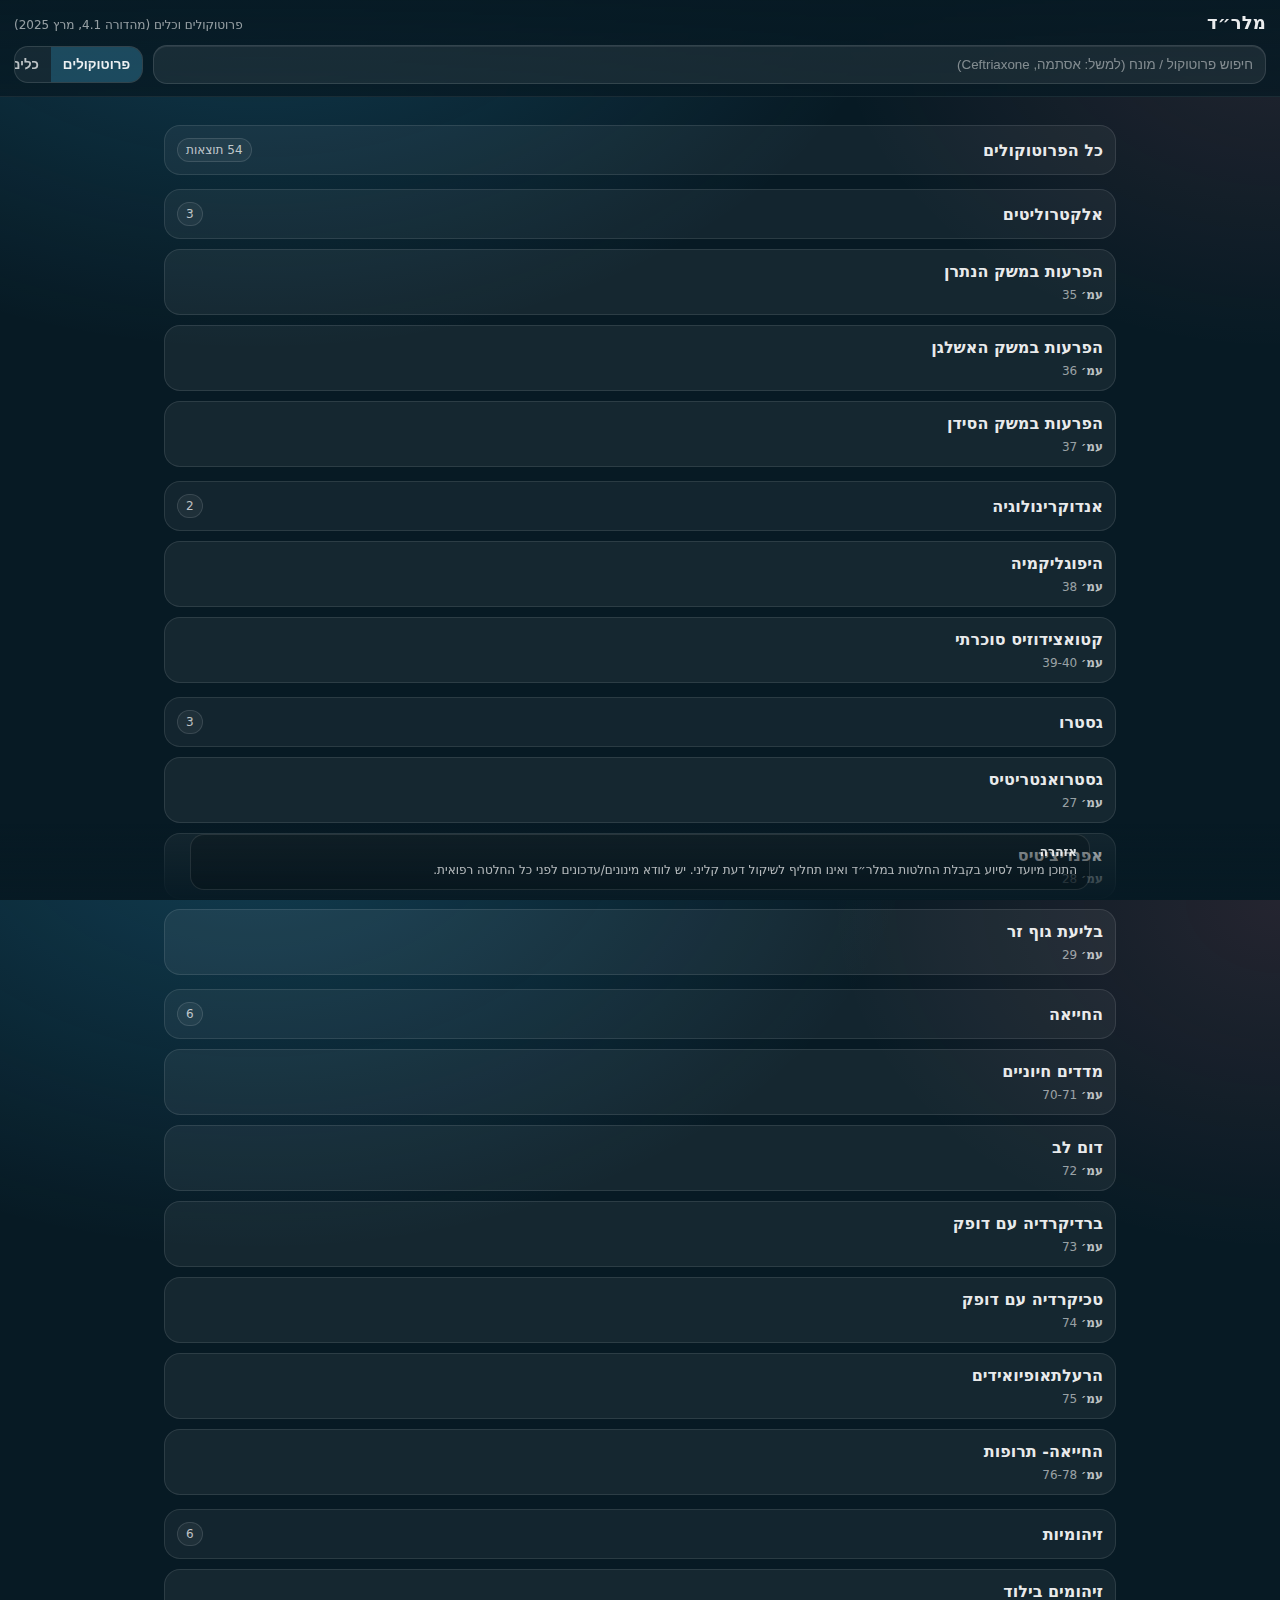
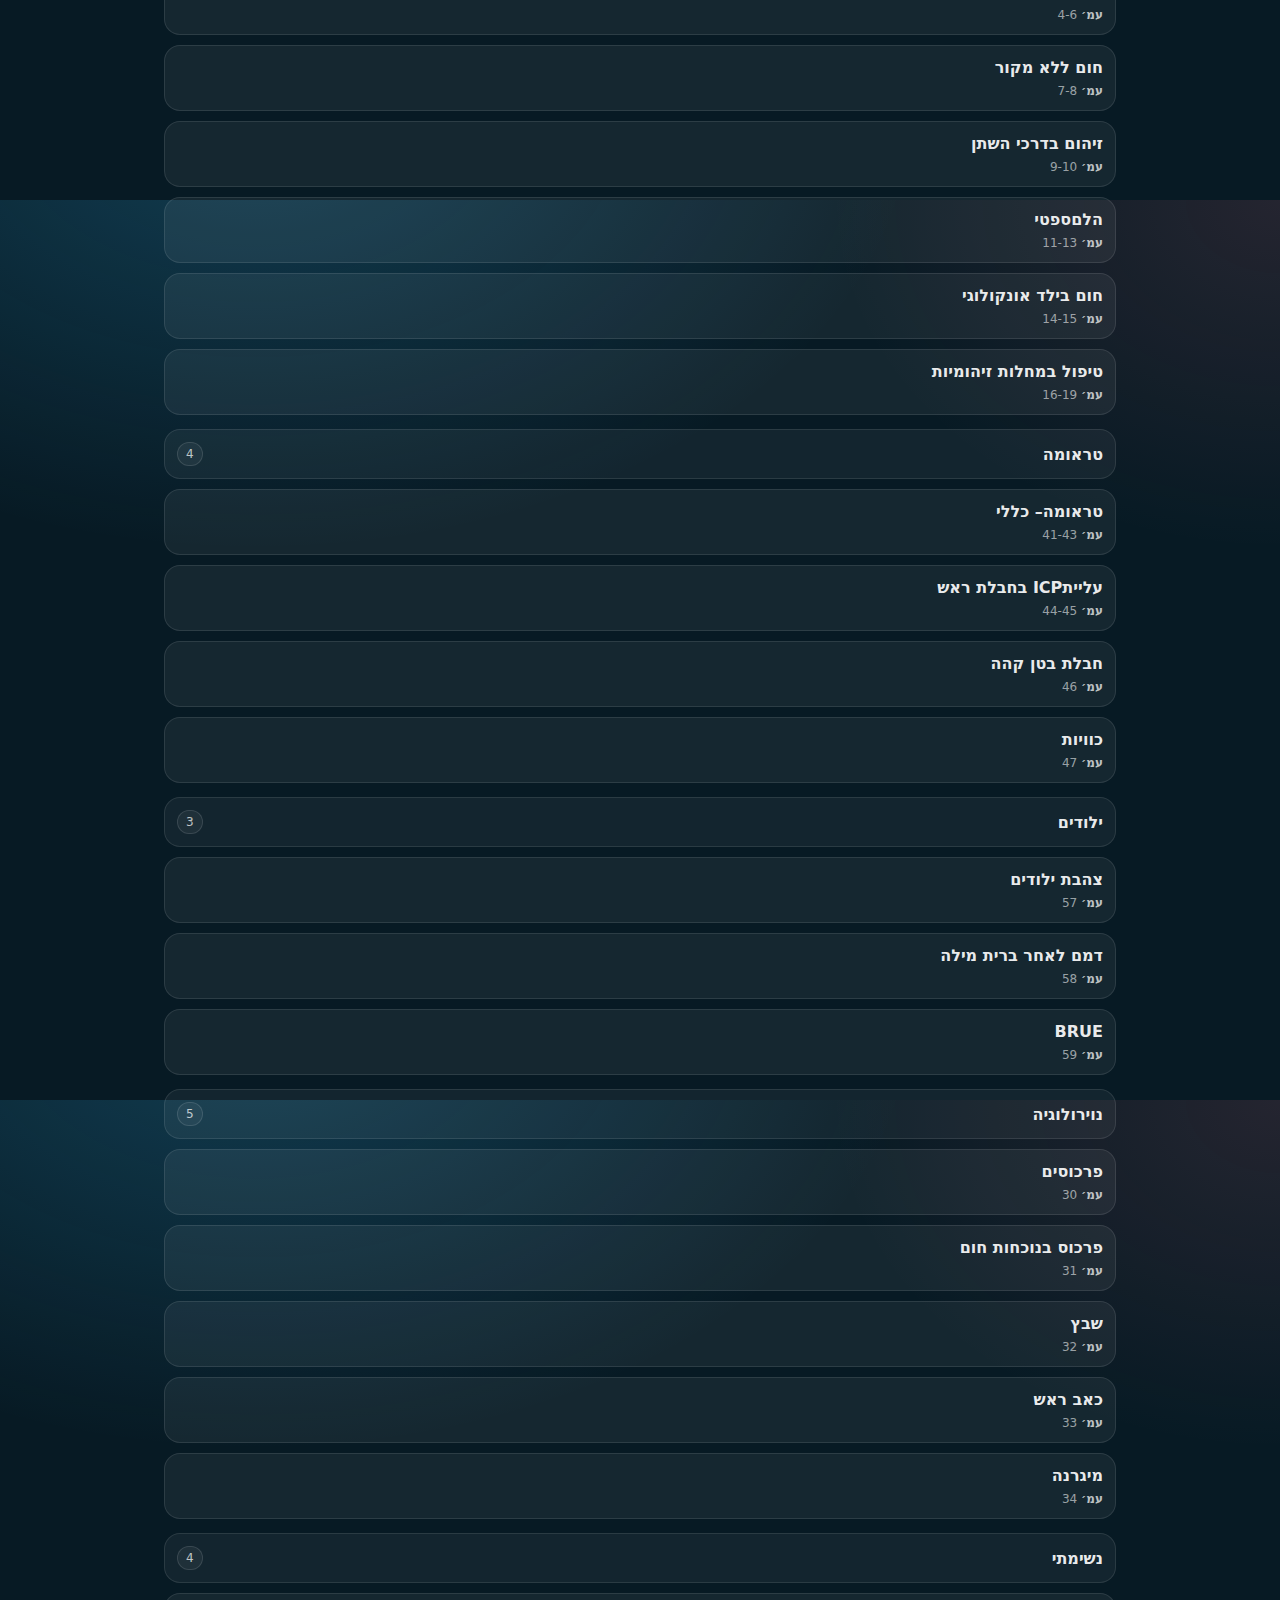
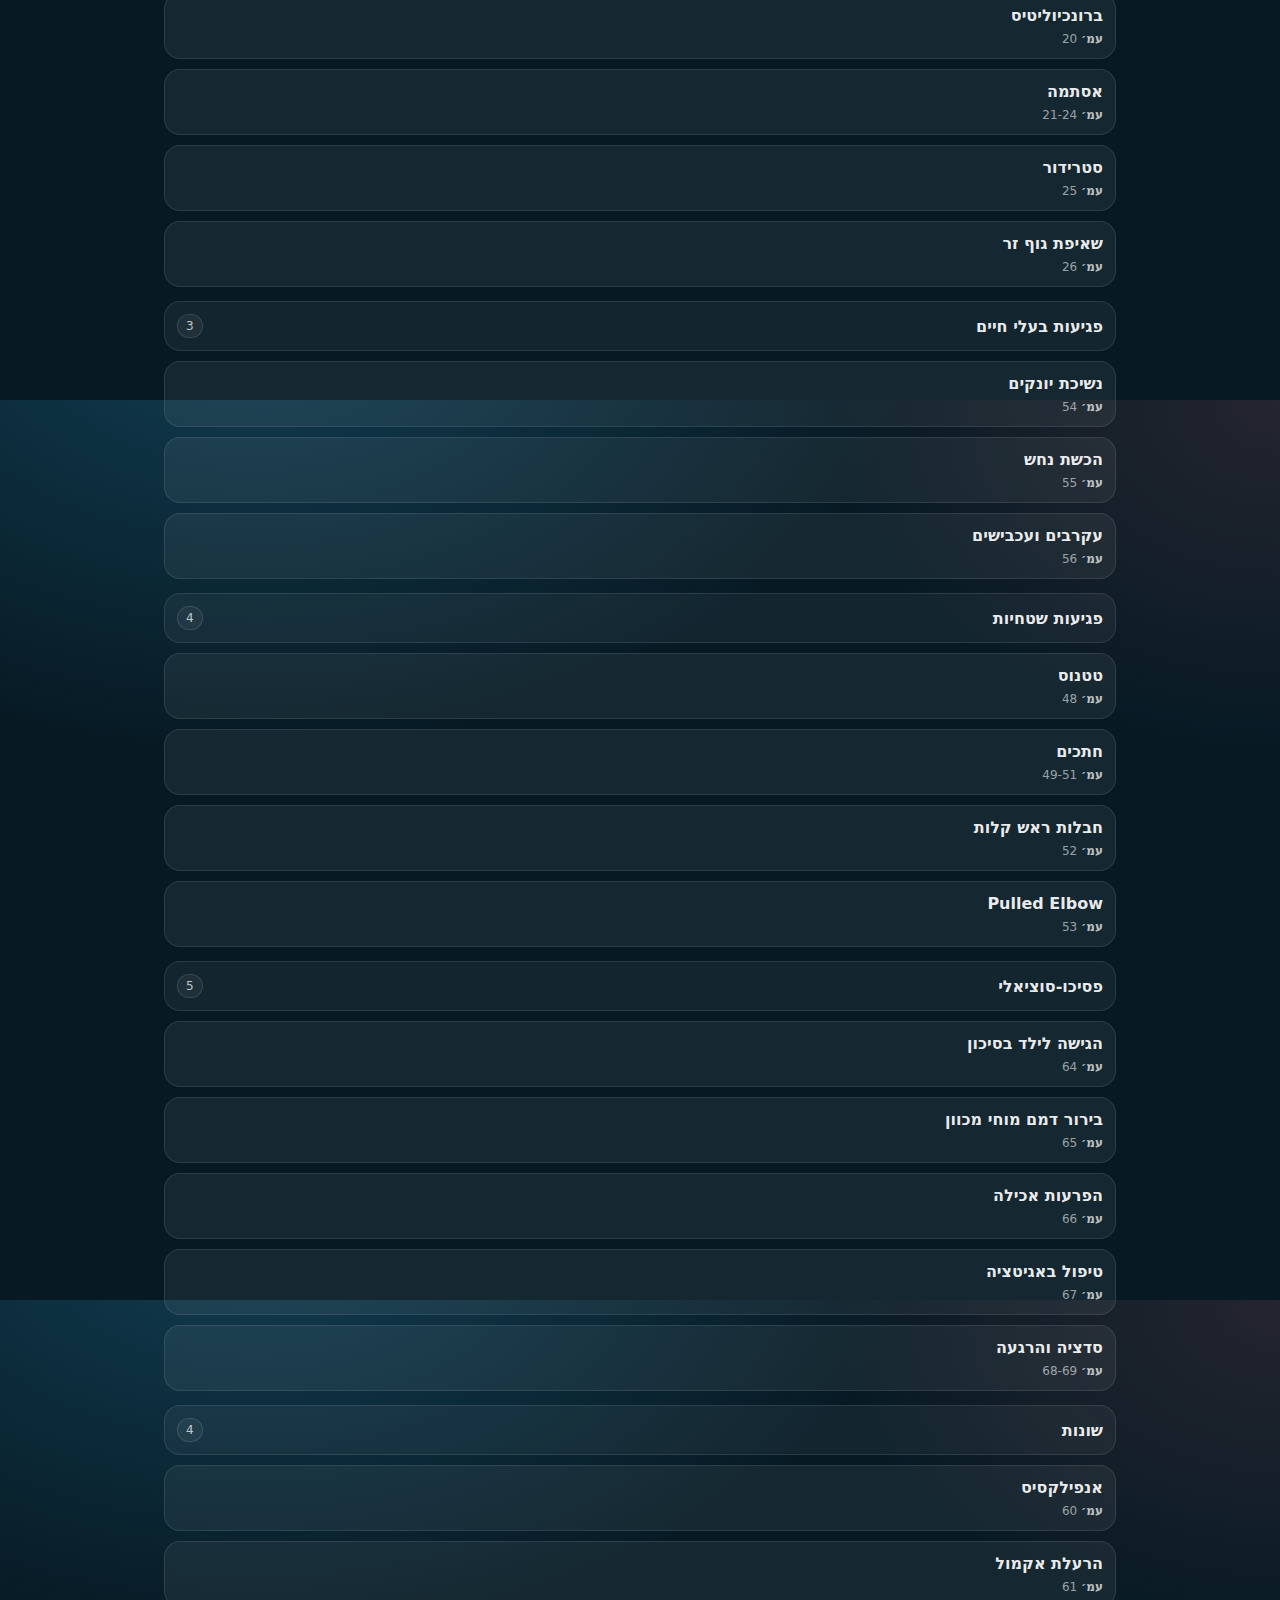
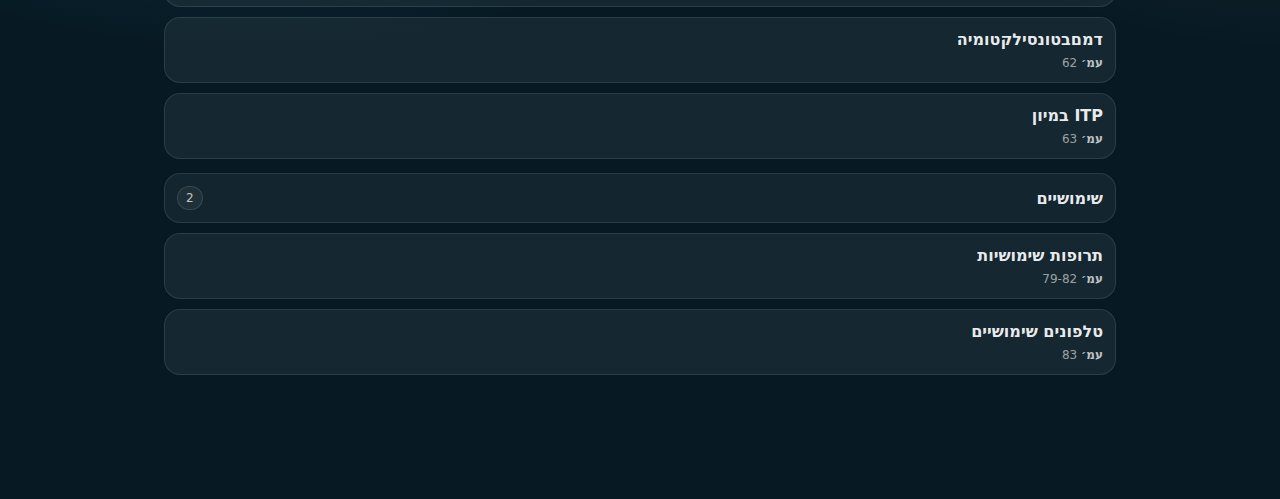
<file: index.html>
<!doctype html>
<html lang="he" dir="rtl">
  <head>
    <meta charset="utf-8" />
    <meta name="viewport" content="width=device-width, initial-scale=1, viewport-fit=cover" />
    <meta name="theme-color" content="#0b2a3a" />
    <title>מלר״ד – פרוטוקולים וכלים</title>
    <link rel="manifest" href="./manifest.webmanifest" />
    <link rel="icon" href="./icon.svg" type="image/svg+xml" />
    <link rel="stylesheet" href="./styles.css" />
  </head>
  <body>
    <header class="topbar">
      <div class="topbar__title">
        <div class="topbar__brand">מלר״ד</div>
        <div class="topbar__subtitle">פרוטוקולים וכלים (מהדורה 4.1, מרץ 2025)</div>
      </div>

      <div class="topbar__controls">
        <input id="search" class="input" type="search" placeholder="חיפוש פרוטוקול / מונח (למשל: אסתמה, Ceftriaxone)" autocomplete="off" />
        <div class="segmented" role="tablist" aria-label="תצוגה">
          <button id="tab-protocols" class="segmented__btn is-active" role="tab" aria-selected="true" data-tab="protocols">פרוטוקולים</button>
          <button id="tab-tools" class="segmented__btn" role="tab" aria-selected="false" data-tab="tools">כלים</button>
        </div>
      </div>
    </header>

    <main id="app" class="app" aria-live="polite"></main>

    <footer class="footer">
      <div class="footer__card">
        <div class="footer__headline">אזהרה</div>
        <div class="footer__text">
          התוכן מיועד לסיוע בקבלת החלטות במלר״ד ואינו תחליף לשיקול דעת קליני. יש לוודא מינונים/עדכונים לפני כל החלטה רפואית.
        </div>
      </div>
    </footer>

    <script type="module" src="./app.js"></script>
  </body>
</html>
</file>
<file: styles.css>
:root{
  --bg: #071a24;
  --panel: #0b2a3a;
  --card: rgba(255,255,255,.06);
  --card2: rgba(255,255,255,.09);
  --text: rgba(255,255,255,.92);
  --muted: rgba(255,255,255,.72);
  --muted2: rgba(255,255,255,.58);
  --stroke: rgba(255,255,255,.14);
  --accent: #38bdf8;
  --danger: #fb7185;
  --shadow: 0 10px 30px rgba(0,0,0,.35);
  --radius: 16px;
}

*{ box-sizing: border-box; }
html,body{ height:100%; }
body{
  margin:0;
  font-family: ui-sans-serif, system-ui, -apple-system, "SF Pro Text", "Heebo", "Rubik", Arial, sans-serif;
  color: var(--text);
  background: radial-gradient(1200px 800px at 20% -10%, rgba(56,189,248,.22), transparent 55%),
              radial-gradient(900px 700px at 100% 0%, rgba(251,113,133,.12), transparent 50%),
              var(--bg);
}

.topbar{
  position: sticky;
  top: 0;
  z-index: 10;
  padding: calc(12px + env(safe-area-inset-top)) 14px 12px;
  background: linear-gradient(180deg, rgba(7,26,36,.96), rgba(7,26,36,.82));
  backdrop-filter: blur(14px);
  border-bottom: 1px solid rgba(255,255,255,.08);
}

.topbar__title{
  display:flex;
  align-items: baseline;
  justify-content: space-between;
  gap: 10px;
  margin-bottom: 10px;
}
.topbar__brand{
  font-weight: 800;
  letter-spacing: .2px;
  font-size: 18px;
}
.topbar__subtitle{
  font-size: 12px;
  color: var(--muted2);
  white-space: nowrap;
}

.topbar__controls{
  display:flex;
  flex-direction: column;
  gap: 10px;
}

.input{
  width:100%;
  border-radius: 14px;
  border: 1px solid rgba(255,255,255,.12);
  padding: 11px 12px;
  background: rgba(255,255,255,.07);
  color: var(--text);
  outline: none;
  box-shadow: inset 0 1px 0 rgba(255,255,255,.08);
}
.input::placeholder{ color: rgba(255,255,255,.46); }
.input:focus{
  border-color: rgba(56,189,248,.55);
  box-shadow: 0 0 0 3px rgba(56,189,248,.18);
}

.segmented{
  display:flex;
  background: rgba(255,255,255,.06);
  border: 1px solid rgba(255,255,255,.12);
  border-radius: 14px;
  overflow: hidden;
}
.segmented__btn{
  flex:1;
  cursor:pointer;
  border:0;
  padding: 10px 12px;
  background: transparent;
  color: var(--muted);
  font-weight: 700;
}
.segmented__btn.is-active{
  background: rgba(56,189,248,.22);
  color: var(--text);
}

.app{
  padding: 14px 14px 110px;
}

.card{
  background: rgba(255,255,255,.06);
  border: 1px solid rgba(255,255,255,.11);
  border-radius: var(--radius);
  box-shadow: var(--shadow);
}

.section{
  margin: 14px 0;
}
.section__header{
  display:flex;
  align-items:center;
  justify-content: space-between;
  gap: 12px;
  padding: 12px 12px;
  background: rgba(255,255,255,.05);
  border: 1px solid rgba(255,255,255,.10);
  border-radius: var(--radius);
}
.section__title{
  font-weight: 800;
}
.pill{
  font-size: 12px;
  color: var(--muted);
  border: 1px solid rgba(255,255,255,.12);
  padding: 4px 8px;
  border-radius: 999px;
  background: rgba(255,255,255,.05);
}

.list{
  margin-top: 10px;
  display:flex;
  flex-direction: column;
  gap: 10px;
}

.item{
  display:flex;
  flex-direction: column;
  gap: 6px;
  padding: 12px;
  background: rgba(255,255,255,.06);
  border: 1px solid rgba(255,255,255,.10);
  border-radius: var(--radius);
  cursor: pointer;
}
.item:active{ transform: translateY(1px); }
.item__title{
  font-weight: 800;
  line-height: 1.25;
}
.item__meta{
  display:flex;
  gap: 8px;
  align-items:center;
  flex-wrap: wrap;
  color: var(--muted2);
  font-size: 12px;
}
.item__meta b{ color: var(--muted); }

.toolbar{
  display:flex;
  gap: 10px;
  flex-wrap: wrap;
}
.btn{
  cursor:pointer;
  border: 1px solid rgba(255,255,255,.14);
  background: rgba(255,255,255,.06);
  color: var(--text);
  padding: 10px 12px;
  border-radius: 14px;
  font-weight: 800;
}
.btn--primary{
  border-color: rgba(56,189,248,.35);
  background: rgba(56,189,248,.18);
}
.btn--danger{
  border-color: rgba(251,113,133,.35);
  background: rgba(251,113,133,.12);
}
.btn:active{ transform: translateY(1px); }

.protocol{
  padding: 12px;
}
.protocol__title{
  font-weight: 900;
  font-size: 18px;
  margin: 2px 0 8px;
}
.protocol__meta{
  color: var(--muted2);
  font-size: 12px;
  margin-bottom: 10px;
  display:flex;
  gap: 8px;
  flex-wrap: wrap;
}
.protocol__content{
  margin-top: 12px;
  padding: 12px;
  border-radius: 14px;
  border: 1px solid rgba(255,255,255,.10);
  background: rgba(0,0,0,.16);
  white-space: pre-wrap;
  line-height: 1.45;
  font-size: 14px;
  unicode-bidi: plaintext;
}
.hl{
  background: rgba(56,189,248,.18);
  padding: 0 3px;
  border-radius: 6px;
}

.grid{
  display:grid;
  grid-template-columns: 1fr;
  gap: 10px;
}
.field label{
  display:block;
  font-weight: 800;
  font-size: 12px;
  color: var(--muted);
  margin-bottom: 6px;
}
.field input, .field select{
  width:100%;
  border-radius: 14px;
  border: 1px solid rgba(255,255,255,.12);
  padding: 11px 12px;
  background: rgba(255,255,255,.07);
  color: var(--text);
  outline:none;
}
.result{
  padding: 12px;
  background: rgba(56,189,248,.10);
  border: 1px solid rgba(56,189,248,.22);
  border-radius: 14px;
  line-height: 1.45;
}
.result b{ color: var(--text); }

.footer{
  position: fixed;
  left:0; right:0; bottom:0;
  padding: 10px 14px calc(10px + env(safe-area-inset-bottom));
  background: linear-gradient(0deg, rgba(7,26,36,.96), rgba(7,26,36,.0));
}
.footer__card{
  max-width: 900px;
  margin: 0 auto;
  padding: 10px 12px;
  border-radius: 14px;
  border: 1px solid rgba(255,255,255,.10);
  background: rgba(0,0,0,.18);
}
.footer__headline{
  font-weight: 900;
  font-size: 12px;
  color: rgba(255,255,255,.86);
  margin-bottom: 4px;
}
.footer__text{
  font-size: 12px;
  color: rgba(255,255,255,.70);
  line-height: 1.3;
}

@media (min-width: 860px){
  .topbar__controls{ flex-direction: row; align-items: center; }
  .topbar__title{ margin-bottom: 12px; }
  .app{ max-width: 980px; margin: 0 auto; }
  .grid{ grid-template-columns: 1fr 1fr; }
}
</file>
